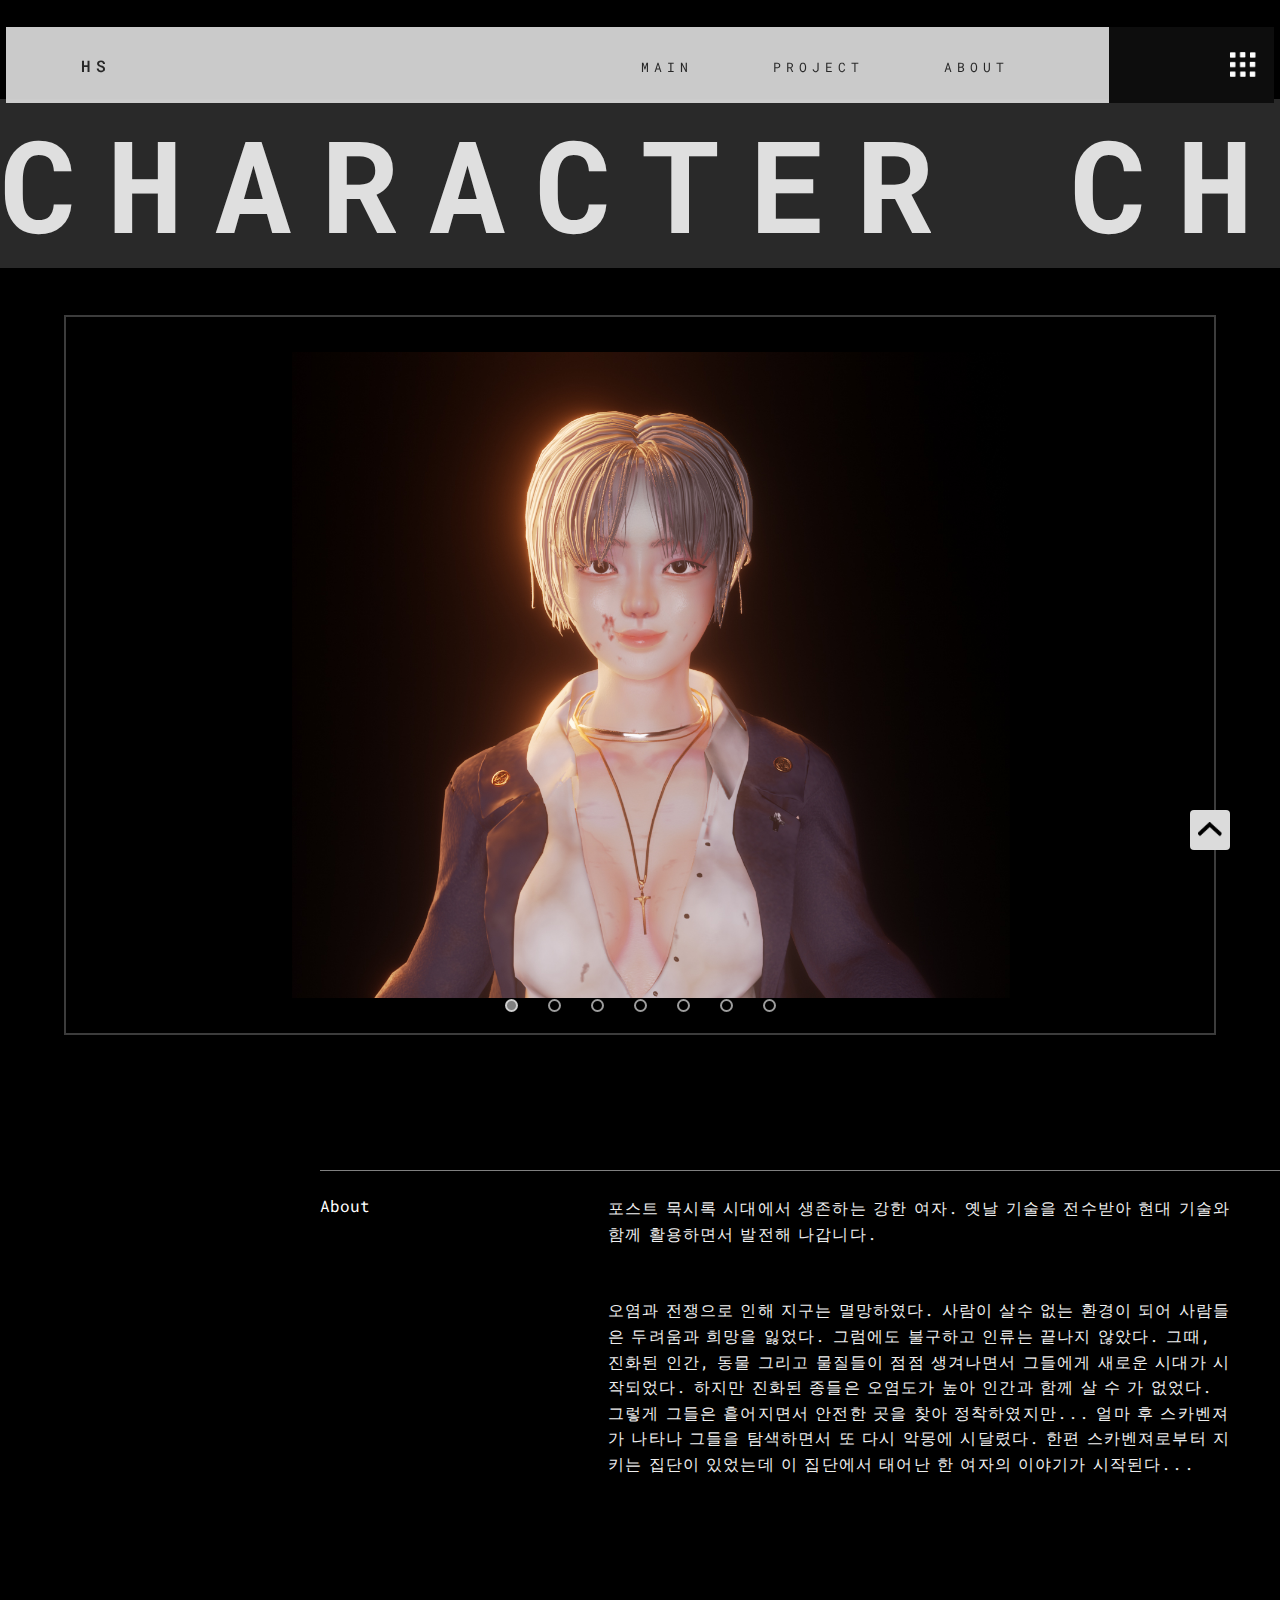
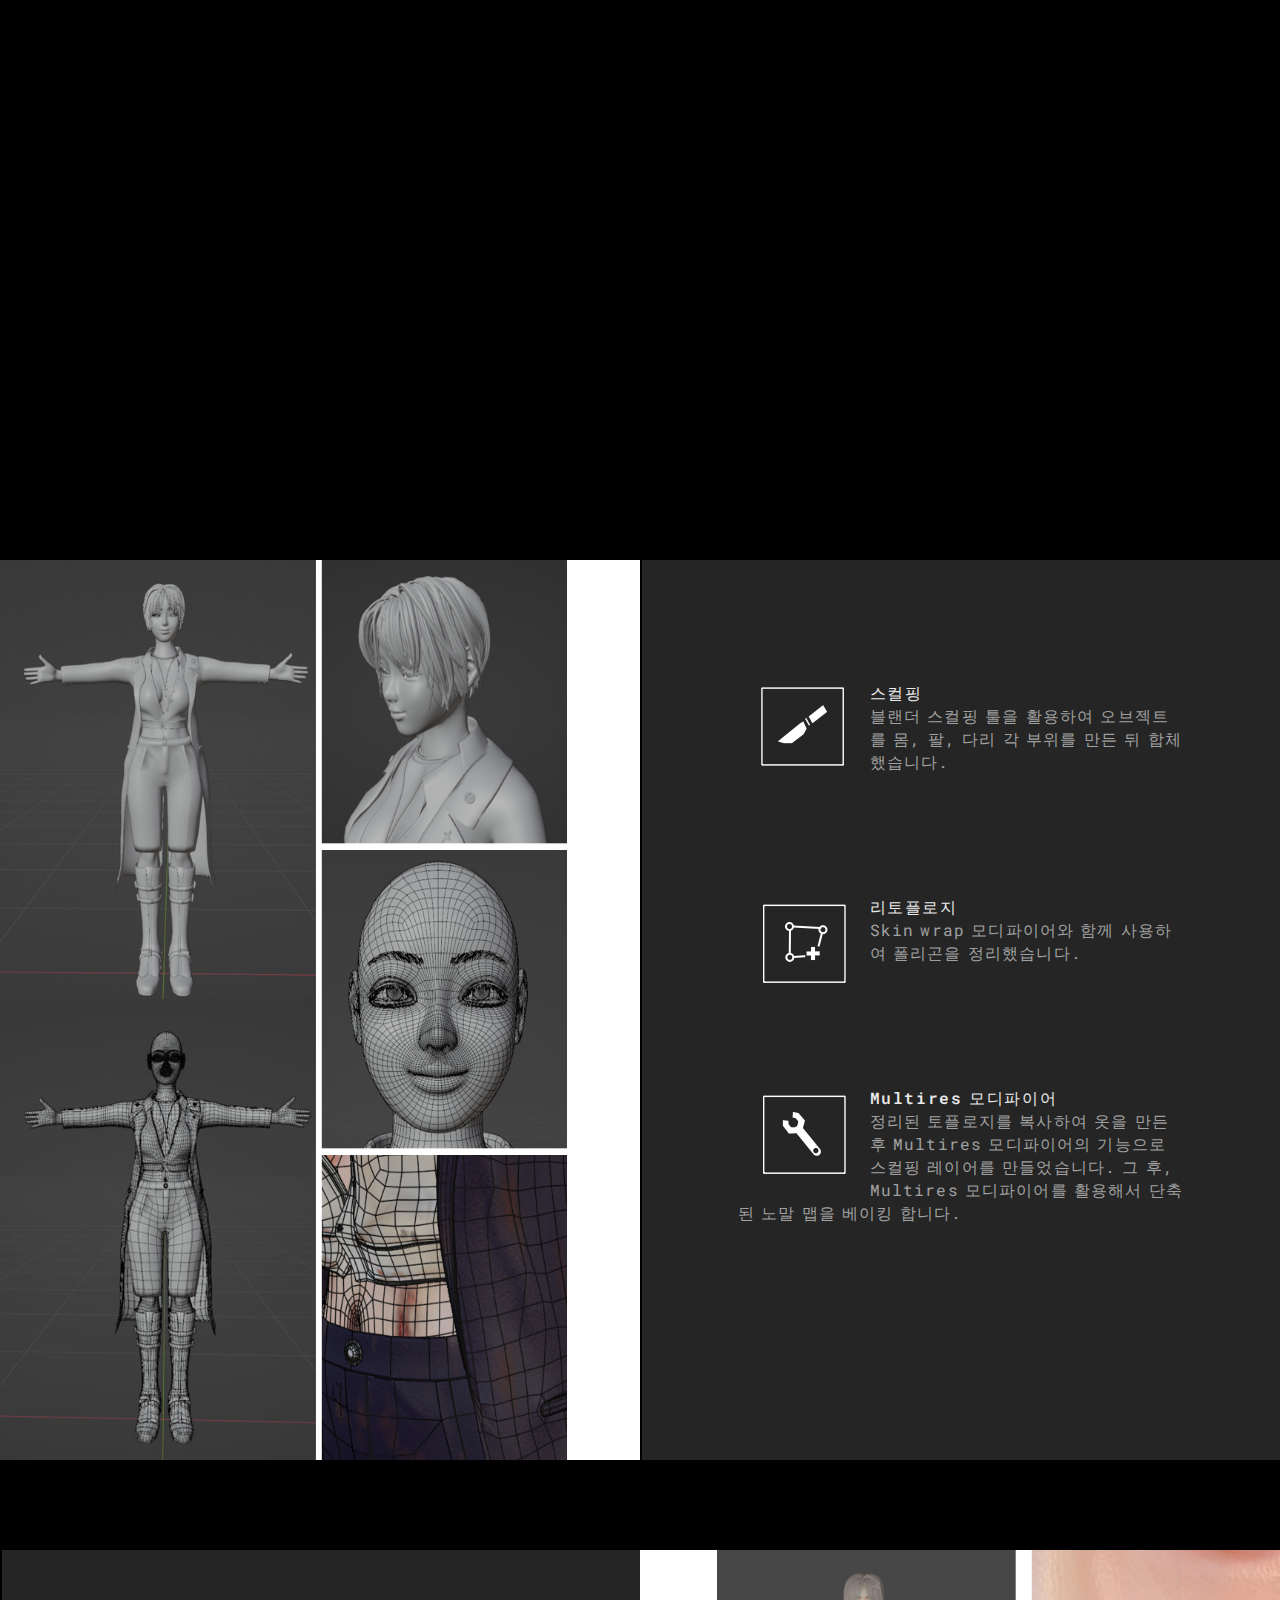
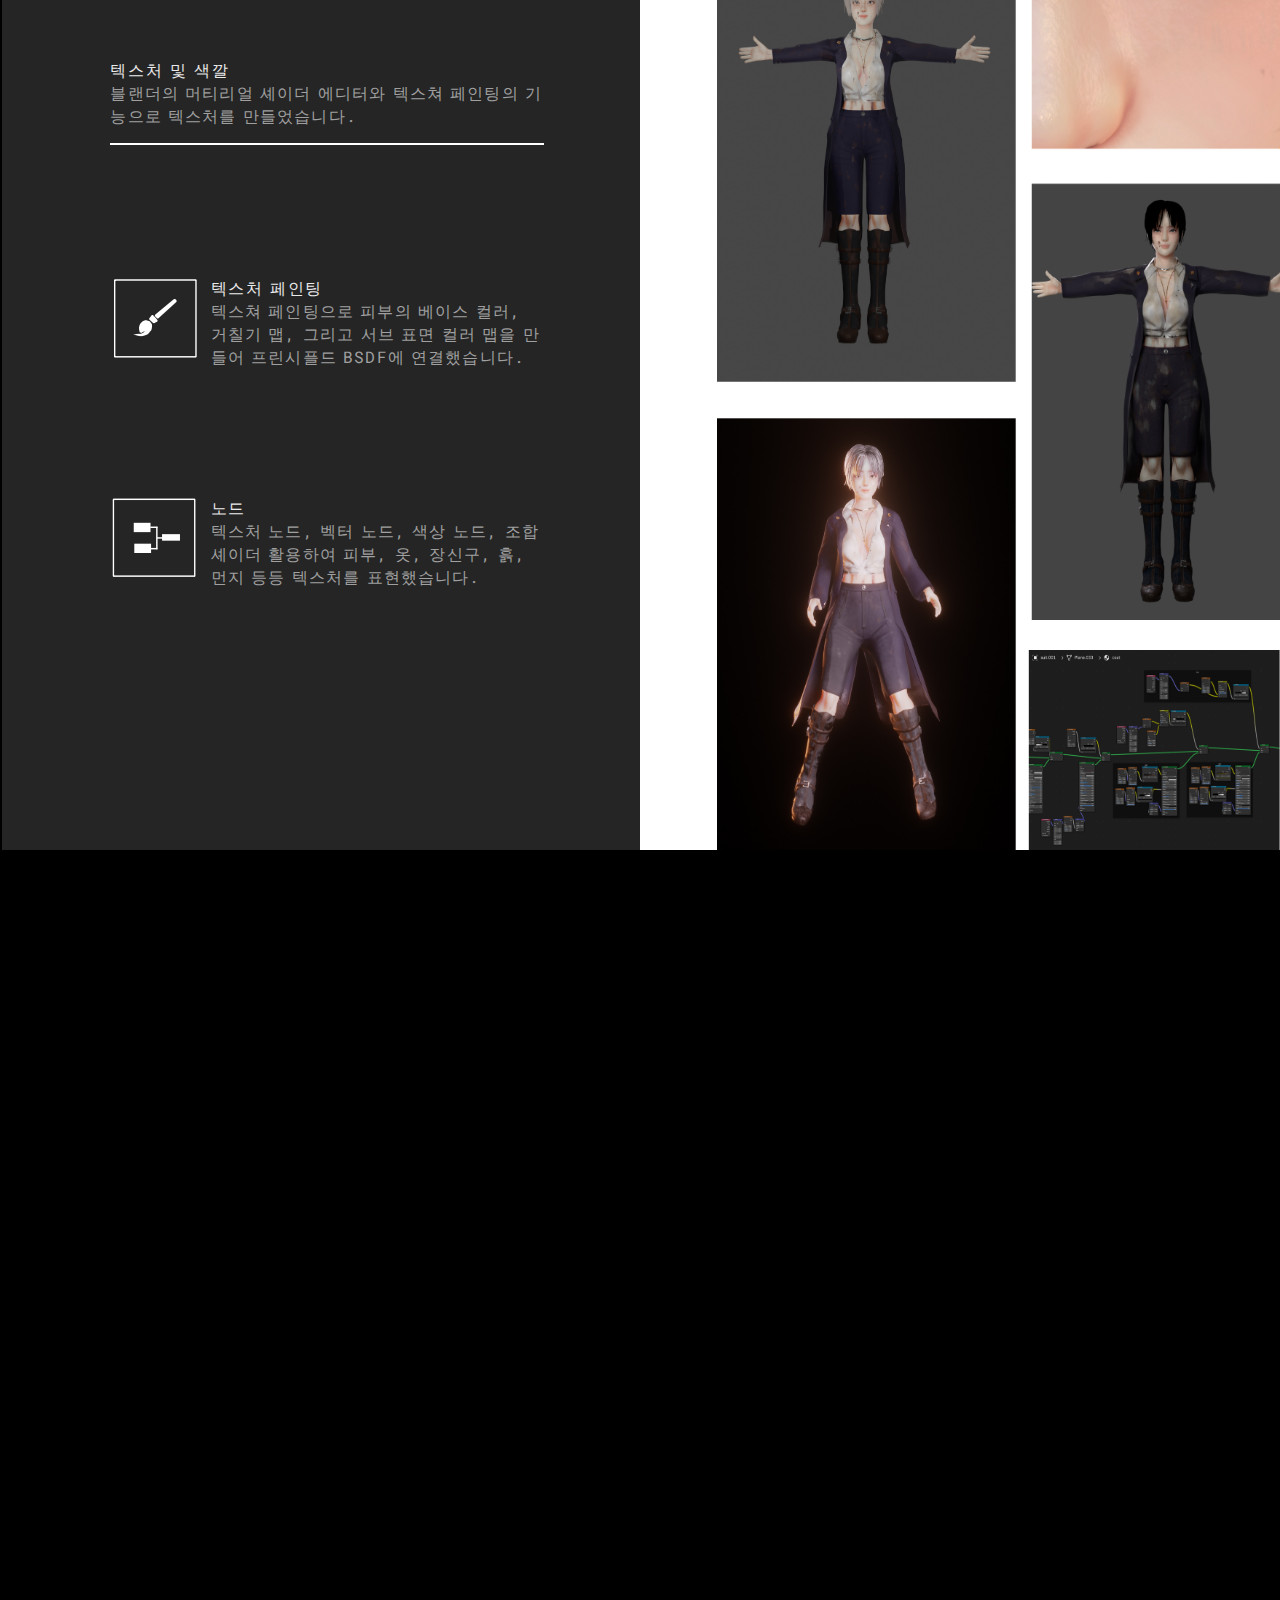
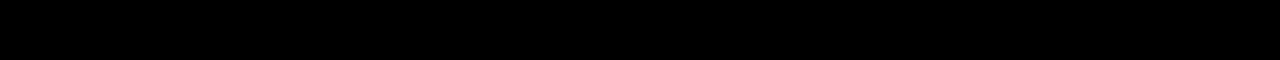
<file: Character.html>
<!DOCTYPE html>
<html lang="en">
<head>
    <meta charset="UTF-8">
    <meta name="viewport" content="width=device-width, initial-scale=1.0">
    <link rel="stylesheet" href="portfolio_style.css">
    <script defer src="runafterhtml.js"></script>
    <title>Document</title>
<style>
    @import url('https://fonts.googleapis.com/css2?family=Montserrat:wght@400;500&family=Poppins:wght@100;200;300;400;500;600;700&family=Roboto+Mono:wght@100;200;300;400;500&display=swap');
    body {
    height: 410vh;
    max-width: 1545px;
    background: #000000;
    display: flex;
    align-items: center; justify-content: center;
}
.navbar {
    background: rgba(216, 216, 216, 0.936);
    z-index: 101;
}
.navbar .logo{
    color: rgba(0, 0, 0, 0.808);
    z-index: 101;
}
.navbar ul li a{
    color: rgba(0, 0, 0, 0.808);
    z-index: 101;
}
.navbar ul li a:hover{
    background-color: rgb(44, 44, 44);
    color: rgb(255, 255, 255);
    z-index: 101;
}
.navbar span{
    background-color: rgba(0, 0, 0, 0.936);
    z-index: 101;
}
.navbar span img{
    z-index: 101;
    -webkit-filter: brightness(0) invert(1);
    filter: brightness(0) invert(1);
}

/* slide picture */
    .tab-in{
    border: solid 2px rgb(60, 60, 60);
    position: absolute;
    top: 30%;
    width: 90%;
    max-width: 1545px;
    height: 70vh;
    overflow: hidden;
    display: flex;
    justify-content: center;
    align-items: center;
    }
    input[name=radio-m]{
    display: none;
    }
    .tab-in .slide{
    left: 14%;
    box-sizing: border-box;
    position: absolute;
    max-width: 1545px; 
    height: 100%;
    width: 100%;
    /* border: solid 2px rgb(68, 68, 68); */
    display: flex;
    align-items: center;
    justify-self: center;
    }
    .tab-in .slide .slide-in{
    box-sizing: border-box;
    display: flex;
    max-width: 1545px;
    width: 100%;
    font-size: 0;
    position: absolute;
    align-items: center;
    transition: 0.6s;
    object-fit: contain;
    }
    .tab-in .slide .slide-in img{
        height: 100%; width: 100%;
        object-fit: contain;
    }
    .btn{
    position: absolute;
    bottom: 3%;
    text-align: center;
    display: flex;
    justify-content: center;
    width: 1545px;
    }
    .btn label{
    width: 13px; height: 13px;
    display: inline-block;
    border-radius: 50%;
    border: 2px solid rgba(255, 255, 255, 0.612);
    cursor: pointer;
    transition: 1s;
    z-index: 10000000;
    }
    .btn label:not(:last-child){
    margin-right: 30px;
    }
    .btn label:hover{
    background: rgba(255, 255, 255, 0.612);
    }
        
    input[id=radio1]:checked ~ .slide .slide-in {
    left: -13%;
    }
    input[id=radio2]:checked ~ .slide .slide-in {
    left: -113%;
    }
    input[id=radio3]:checked ~ .slide .slide-in {
    left: -213%;
    }
    input[id=radio4]:checked ~ .slide .slide-in {
    left: -313%;
    }
    input[id=radio5]:checked ~ .slide .slide-in {
    left: -410%;
    }
    input[id=radio6]:checked ~ .slide .slide-in {
    left: -513%;
    }
    input[id=radio7]:checked ~ .slide .slide-in {
            left: -613%;
        }
        input[id=radio1]:checked ~.btn label[for=radio1],
        input[id=radio2]:checked ~.btn label[for=radio2],
        input[id=radio3]:checked ~.btn label[for=radio3],
        input[id=radio4]:checked ~.btn label[for=radio4],
        input[id=radio5]:checked ~.btn label[for=radio5],
        input[id=radio6]:checked ~.btn label[for=radio6],
        input[id=radio7]:checked ~.btn label[for=radio7]{
            background-color:gray;
        }
        .navigation-auto{
            position: absolute;
            display: flex;
            width: 1545px;       
            justify-content: center;
            bottom: 3%;
            display: none;
        }
        .navigation-auto div{
            border: 2px solid rgba(255, 255, 255, 0.612);
            padding: 5px;
            border-radius: 10px;
            transition: 1s; 
        }
        .navigation-auto div:not(:last-child){
            margin-right: 30px;
        }
        #radio1:checked ~ .navigation-auto .auto-btn1{
            background-color:gray;
        }
        #radio2:checked ~ .navigation-auto .auto-btn2{
            background-color:gray;
        }
        #radio3:checked ~ .navigation-auto .auto-btn3{
            background-color:gray;
        }
        #radio4:checked ~ .navigation-auto .auto-btn4{
            background-color:gray;
        }
        #radio5:checked ~ .navigation-auto .auto-btn5{
            background-color:gray;
        }
        #radio6:checked ~ .navigation-auto .auto-btn6{
            background-color:gray;
        }
        #radio7:checked ~ .navigation-auto .auto-btn7{
            background-color:gray;
        }
/* end slide picture */
/* wrapper*/
    .wrapper2 {
    top: 10%;
    position: absolute;
    max-width: 1545px;
    width: 100%;
    height: 30%;
    overflow: hidden;
    }

    .marquee2 {
    background-color: rgb(41, 41, 41);
    white-space: nowrap;
    overflow: hidden;
    display: inline-block;
    animation: marquee 200s linear infinite;
    }

    .marquee2 h1 {
    font-size: 8em;
    color: rgba(255, 255, 255, 0.851);
    display: inline-block;
    letter-spacing: 30px;
    }

    @keyframes marquee2 {
    0% {
    transform: translate3d(0, 0, 0);
    }
    100% {
    transform: translate3d(-50%, 0, 0);
    }
    }

    .wrapper {
        top: 380vh;
    }
    .marquee h1{
        color: rgb(173, 173, 173);
    }
/* endwrapper*/
/* about concept character section*/
    .AAbout-section1{
        width: 100%; max-width: 1545px;
        position: absolute;
        display: flex;
        align-items: center;
        z-index: 100;
        top: 0;
        margin-top: 110vh;
    }
    .Aboutch-section{
    border-top: solid 1px gray;
    box-sizing: border-box;
    margin-left: 25%; 
    width: 75%;
    padding-top: 1.5em;
    }
    .Aboutch-section div{
    color: red;
    display: flex;
    justify-content: space-between;
    align-items: center;
    }
    .aboutch{
        color: white; 
        float: left;
    }
    .contextch{
        color:rgb(239, 239, 239);
        padding-left: 30%; padding-right: 5%;
        word-spacing: -0.3em;
        letter-spacing: 0.07em;
        line-height: 1.6em;
    }
/* end concept character section*/
/* about mesh & topology section */
    .about-ch-section{
    position: absolute;
    height: 80vh; width: 100%; 
    background-color: #252525;
    box-sizing: border-box;
    display: flex;
    top: 190vh;
    max-width:1545px;

    }
    .meshtopology-img{
        border-right: solid 3px rgb(255, 255, 255);
        background-color: white;
        height: 100%; width: 50%; 
        object-fit: contain;
    }
    .meshtopology-img img{
        height: 100%; width: 90%;
    }
    .container-ch{
        height: 100%; width: 50%;
        display: flex;
    }
    .meshtopology-items{
        border-left: solid 2px rgb(0, 0, 0);
    }
    .mesh{
        margin-top: 7%;
        padding: 10% 15% 0% 15%;
        color: rgb(160, 160, 160);
        word-spacing: -0.3em;
        letter-spacing: 0.07em;
    }
    .mesh img{
        float: left;
    }
    .title{
        padding-top: 3%;
        font-weight: 550;
        color: rgb(235, 234, 234);
        letter-spacing: 0.1em;
    }
    .about-ch-section2{
        background-color:#252525;
        position: absolute;
        top: 270vh;
        height: 80vh; width: 100%; max-width: 1545px;
        box-sizing: border-box;
        display: flex;
    }
    .meshtopology-img2{
        background-color: #ffffff;
        border-left: solid 5px rgb(255, 255, 255);
        height: 100%; width: 50%;
        object-fit: contain;
        
    }
    .meshtopology-img2 img{
        height: 100%; width: 90%;
        float: right;
        border-left: solid 8px rgb(255, 255, 255);
        
        
    }
    .mesh2{
        padding: 18% 15% 0% 15%;
        color: rgb(160, 160, 160); 
        word-spacing: -0.3em;
        letter-spacing: 0.07em;
    }
    .mesh2 img{
        float: left;
    }
    .iconz{
        padding: 15% 15% 0% 17%;
        
    }
    #boxm{
        border-bottom: solid 2px rgb(255, 255, 255);
        width: 100%;height: 100%;
        display: inline-block;
        top: 0; left: 0;
    }
    .container-ch2{
        height: 100%; width: 50%;
        display: flex;
    }
    .section2bg{
        background-image:linear-gradient(180deg, rgb(231, 231, 231),rgb(228, 228, 228));
        top: 160vh;
        height: 240vh; width: 100%; max-width: 1545px;
        position: absolute;
    }
    .mesh img, .mesh2 img{
        -webkit-filter: brightness(0) invert(1);
    filter: brightness(0) invert(1);
    }
    .section2bg div{
        margin: 8% 5% 0%;
        font-size: 3em;
        font-weight: 900;
        color: #292929;
        word-spacing: -0.35em;
        letter-spacing: 0.12em;
    }
    .section2bg p{
        color: #383838;
        
        font-size: 1em;
        margin-left: 5%;
    }
    .marquee span{
        color: rgb(0, 0, 0);
    }
    .goback-box{
        position: absolute;
         width: 100%; 
         max-width: 1545px;
         top: 355vh; 
        }
    .goback a{
        color: rgb(0, 0, 0);   
        text-decoration: none;
        padding-left: 90%;
        font-weight: 600;
        font-size: 1.1em;
        transition: 0.3s;
        display: inline-block;
    }
    .goback a:hover{
        color:gray;
        transform: translateY(1px);
    }
    p {
        font-size: 0.9em;
    }
    @media screen and (max-width:1920px) {
    
    body {
        min-height: 540vh;
        max-width: 1545px;
    }
    .tab-in{
    top: 35%; height: 80vh;
    }
    .wrapper2 {
    top: 11%;
    }
    .wrapper {
    top: 500vh;
    }
    .AAbout-section1{
    z-index: 1;
    top: 0;
    margin-top: 130vh;
    }
    .contextch{
    padding-right: 5%;
    }
    .about-ch-section{
    position: relative;
    top: 20vh;
    height: 100vh;
    display: flex;
    }
    .about-ch-section2{
    top: 350vh;
    height: 100vh;
    }
    .section2bg{
    top: 200vh;
    height: 330vh;
    }
    .section2bg div{
        margin: 13% 5% 0%;
    }
    .goback-box{
    top: 460vh;
    }
    p{
        font-size: 1em;
    }
    }
    </style>
</head>
<body>
    <div class= "navbar">
        <p class="logo">HS</p>
        <ul>
            <li id="Home"><a href="index.html">MAIN</a></li>
            <li id="Contact"><a href="index.html#project1">PROJECT</a></li>
            <li id="About"><a href="index.html#aabout">ABOUT</a></li>
        </ul>
        <span><img src="img/menu-icon4.png" height="40px" ></span>
    </div>
    <div class="wrapper2">
        <div class="marquee2">
        <h1>
            CHARACTER CHARACTER CHARACTER CHARACTER CHARACTER
        </h1>
        </div>
    </div>
    <a href="#"><div class="go_up"></div></a>
    <div id="box"></div>
    <div class="tab-in">
        <input type="radio" name="radio-m" id="radio1" checked>
        <input type="radio" name="radio-m" id="radio2">
        <input type="radio" name="radio-m" id="radio3">
        <input type="radio" name="radio-m" id="radio4">
        <input type="radio" name="radio-m" id="radio5">
        <input type="radio" name="radio-m" id="radio6">
        <input type="radio" name="radio-m" id="radio7">
        <div class="slide">
            <div class="slide-in">
                <img id="s1"src="img/character_take01_1.jpg">
                <img src="img/character_take02.jpg">
                <img src="img/character_take03.jpg">
                <img src="img/character_take04.jpg">
                <img src="img/character_take05.jpg">
                <img src="img/character_take06.jpg">
                <img src="img/character_take07.jpg">
            </div>
        </div>
        <div class="navigation-auto">
            <div class="auto-btn1"></div>
            <div class="auto-btn2"></div>
            <div class="auto-btn3"></div>
            <div class="auto-btn4"></div>
            <div class="auto-btn5"></div>
            <div class="auto-btn6"></div>
            <div class="auto-btn7"></div>
        </div>
        <div class="btn">
            <label for="radio1"></label>
            <label for="radio2"></label>
            <label for="radio3"></label>
            <label for="radio4"></label>
            <label for="radio5"></label>
            <label for="radio6"></label>
            <label for="radio7"></label>
        </div>
    </div>
    <script type="text/javascript">
        var counter = 2;
        setInterval(function(){
            document.getElementById('radio' + counter).checked = true;
            counter++;
            if(counter > 7){
                counter = 1;
            }
        }, 5000);
    </script>
        <div class="AAbout-section1">
        <div class="Aboutch-section">
        <p class="aboutch">About</p>
        <p class="contextch">포스트 묵시록 시대에서 생존하는 강한 여자. 옛날 기술을 전수받아 현대 기술와 함께 활용하면서 발전해 나갑니다.<br><br><br>
            오염과 전쟁으로 인해 지구는 멸망하였다. 사람이 살수 없는 환경이 되어 사람들은 두려움과 희망을 잃었다. 그럼에도 불구하고 인류는 끝나지 않았다. 그때, 
            진화된 인간, 동물 그리고 물질들이 점점 생겨나면서 그들에게 새로운 시대가 시작되었다. 하지만 진화된 종들은 오염도가 높아 인간과 함께 살 수 가 없었다.
             그렇게 그들은 흩어지면서 안전한 곳을 찾아 정착하였지만... 얼마 후 스카벤져가 나타나 그들을 탐색하면서 또 다시 악몽에 시달렸다. 한편 스카벤져로부터 
             지키는 집단이 있었는데 이 집단에서 태어난 한 여자의 이야기가 시작된다...</p>
        </div>
        </div>
    <div class="hidden section2bg">
        <div>캐릭터 만드는 과정 요약</div>
            <p>&nbsp;The process of making character</p>
        
    </div>
    <div class="about-ch-section">
        <div class="meshtopology-img">
            <img src="img/character_mesh&wire2.png" alt="">
        </div>
        <div class="container-ch">
            <div class="meshtopology-items">
                <div class="mesh icon1">
                    <img src="img/sculpt-icon.png" alt="">
                    <p class="title">스컬핑</p>
                    <p class="inside">블랜더 스컬핑 툴을 활용하여 오브젝트를 몸, 팔, 다리 각 부위를 만든 뒤 합체했습니다.</p>
                </div>
                <div class="mesh icon2">
                    <img src="img/retopology-icon.png" alt="">
                    <p class="title">리토플로지</p>
                    <p class="inside">Skin wrap 모디파이어와 함께 사용하여 폴리곤을 정리했습니다.</p>
                </div>
                <div class="mesh icon3">
                    <img src="img/modification-icon.png" alt="">
                    <p class="title">Multires 모디파이어</p>
                    <p class="inside">정리된 토플로지를 복사하여 옷을 만든 후 Multires 모디파이어의 기능으로 스컬핑 레이어를 만들었습니다. 그 후, Multires 모디파이어를 활용해서 단축된 노말 맵을 베이킹 합니다.</p>
                </div>
            </div>
        </div>
    </div>
    <div class="about-ch-section2">
        <div class="container-ch2">
            
            <div class="meshtopology-items">
                <div class="mesh2 iconz">
               
                    <p class="title">텍스처 및 색깔</p>
                    <p class="inside">블랜더의 머티리얼 셰이더 에디터와 텍스쳐 페인팅의 기능으로 텍스처를 만들었습니다.</p>
                    <div id="boxm"></div>
                </div>
                <div class="mesh2 icon2">
                    <img src="img/paint-icon.png" alt="">
                    <p class="title">텍스처 페인팅</p>
                    <p class="inside">텍스쳐 페인팅으로 피부의 베이스 컬러, 거칠기 맵, 그리고 서브 표면 컬러 맵을 만들어 프린시플드 BSDF에 연결했습니다.</p>
                </div>
                <div class="mesh2 icon3">
                    <img src="img/node-icon.png" alt="">
                    <p class="title">노드</p>
                    <p class="inside">텍스처 노드, 벡터 노드, 색상 노드, 조합 셰이더 활용하여 피부, 옷, 장신구, 흙, 먼지 등등 텍스처를 표현했습니다.</p>
                </div>
            </div>
        </div>
        <div class="meshtopology-img2">
            <img src="img/about-texture.png" alt="">
        </div>
    </div>
    <div class="goback-box">
        <p class="goback"><a href="index.html#project1">Go back >></a></p>
    </div>
    <div class="wrapper">
        <div class="marquee">
        <h1>
            <span>PROJECT PROJECT PROJECT PROJECT PROJECT PROJECT PROJECT PROJECT</span>
        </h1>
        </div>
    </div>
</body>
</html>
</file>
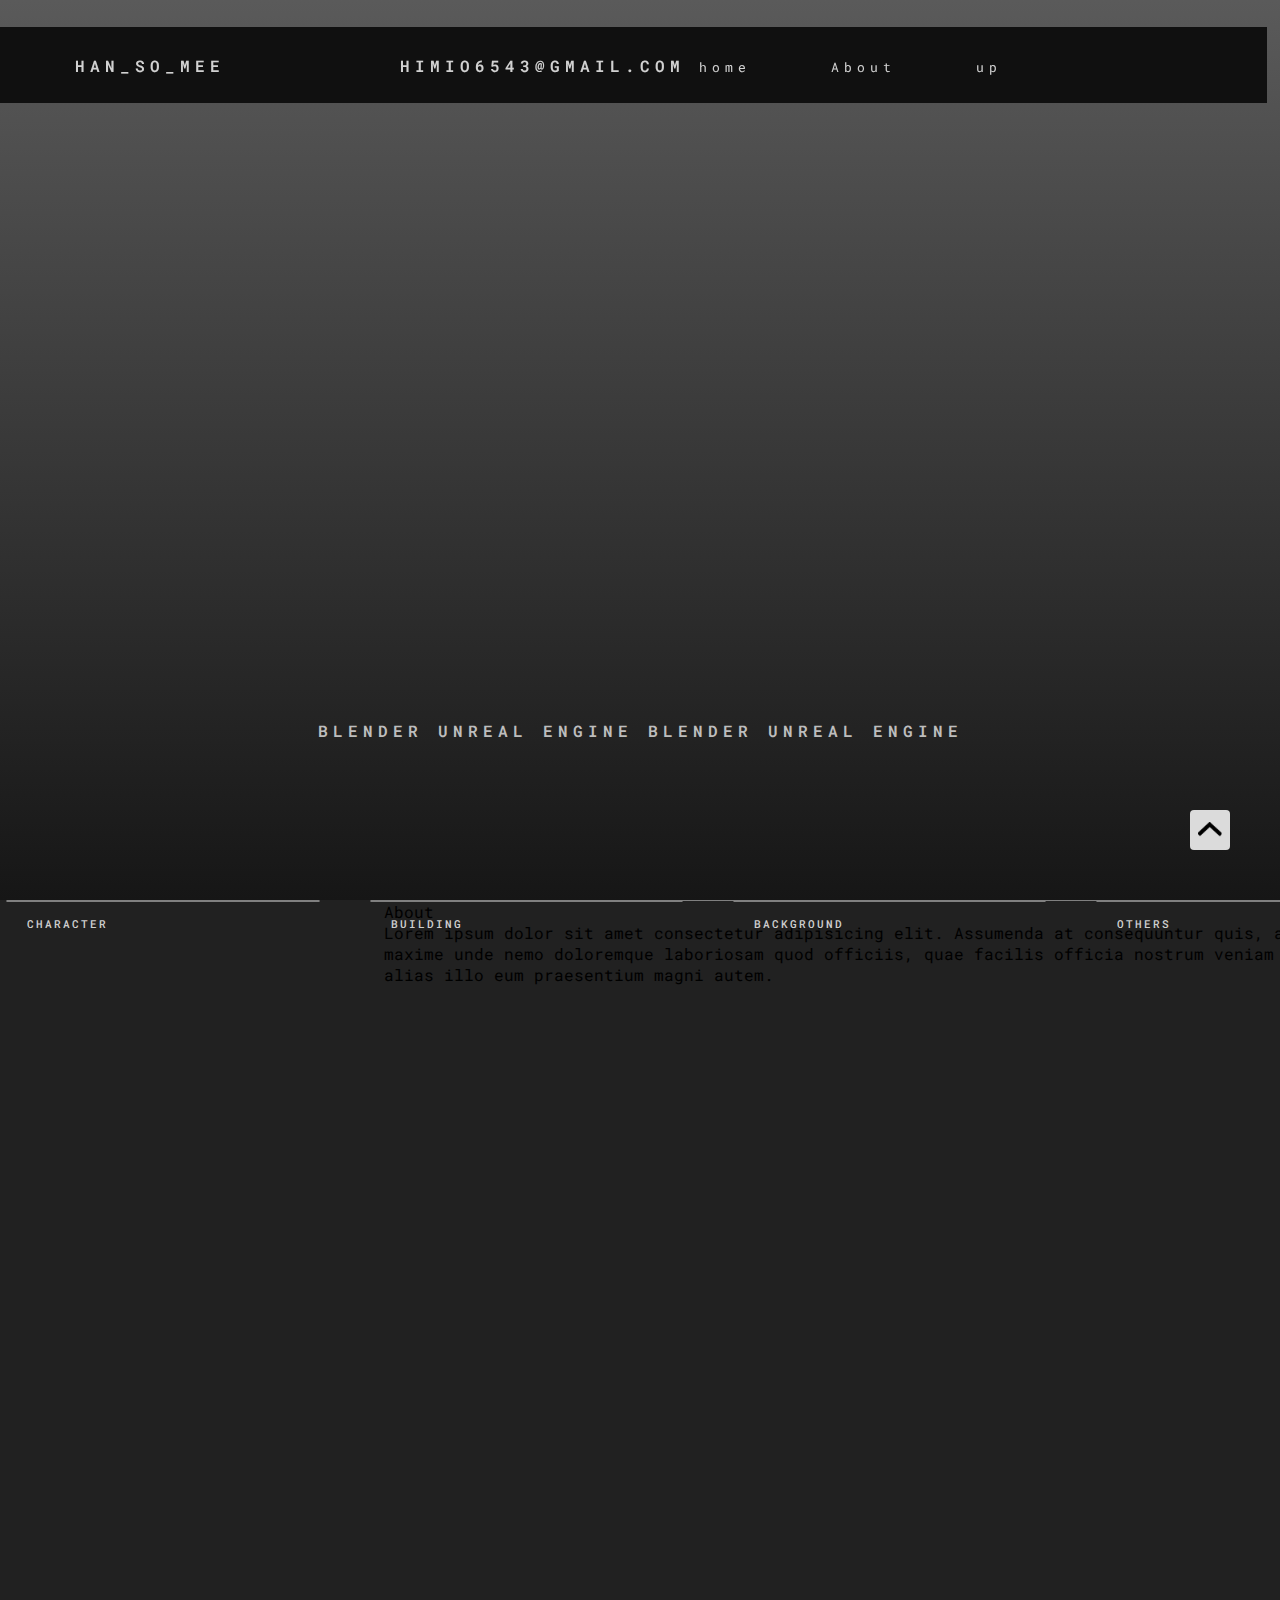
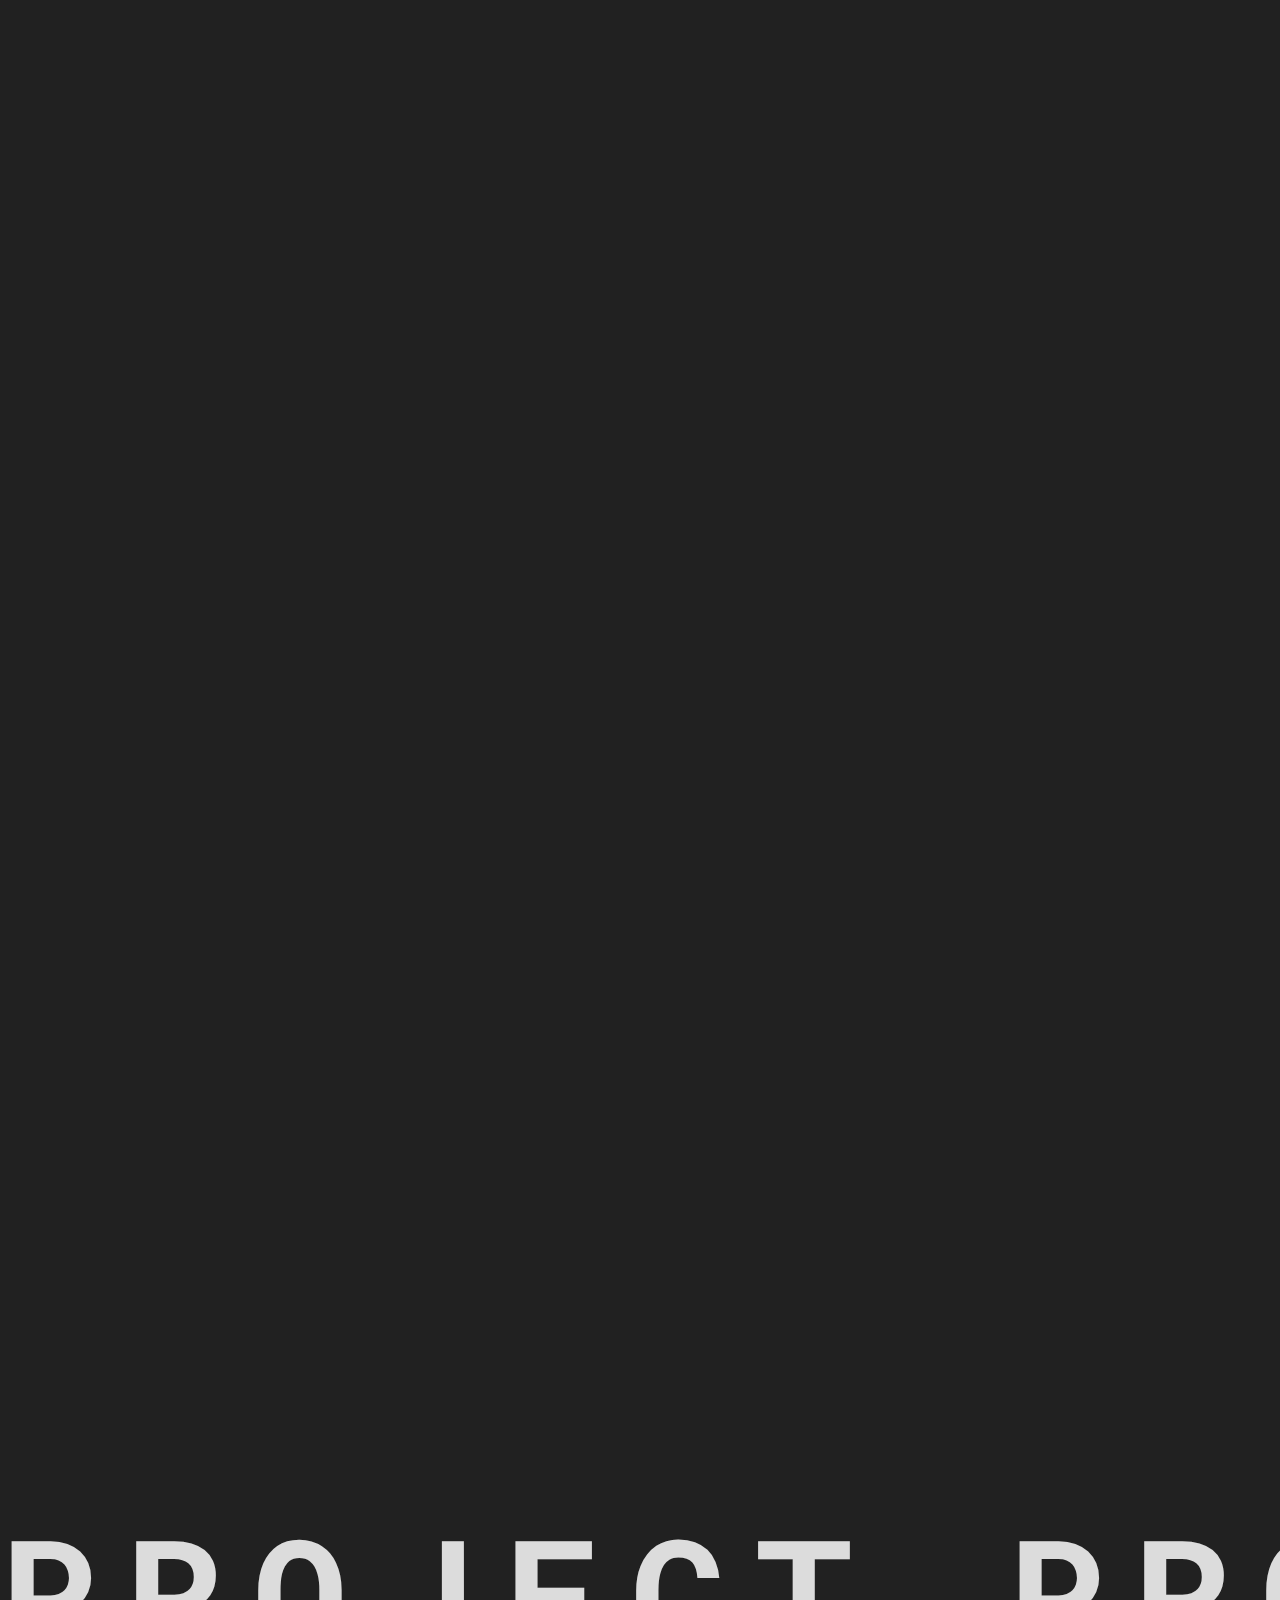
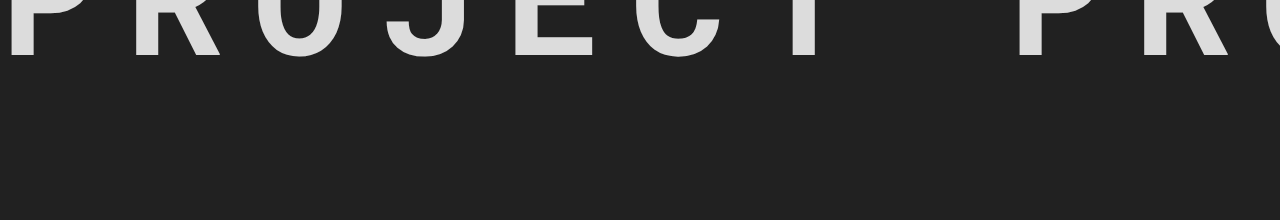
<file: portfolio.html>
<!DOCTYPE html>
<html lang="en">
<head>
    <meta name="viewport" content="width=device-width, initial-scale=1.0">
    <link rel="stylesheet" href="portfolio_style.css">
    <title>Portfoio_Han_So_Mee</title>
</head>
<body>
    <div class= "navbar">
    <p class="logo">Han_So_Mee</p>
    <p class="logo">himio6543@gmail.com</p>
    <ul>
        <li><a href="#">home</a></li>
        <li><a href="#aabout">About</a></li>
        <li><a href="#">up</a></li>
    </ul>
    </div>
    <a href="#"><div class="go_up"></div></a>
    <section class="bg_01">
        <div class="scene_01">
            <p id="main"><a href="#" data-value="BLENDER UNREAL ENGINE BLENDER UNREAL ENGINE">BLENDER UNREAL ENGINE BLENDER UNREAL ENGINE</a></p>
            <P id="one"></P>
            <p id="two"></p>
        </div>
        <hr/>
    </section>
            <script src="portfolio_js.js"></script>
    <div class="container">
        <div class="card_items">
            <a href="Character.html">
            <div class="card card1">
                <p class="icon-title">Character</p>
                <p></p>
            </div>
            </a>
            <a href="Building.html">
            <div class="card card2">
                <p class="icon-title">Building</p>
                <p></p>
            </div>
            </a>
            <a href="Background.html">
            <div class="card card3">
                <p class="icon-title">Background</p>
                <p></p>
            </div>
            </a>
            <a href="Others.html">
            <div class="card card4">
                <p class="icon-title">Others</p>
                <p></p>
            </div>
            </a>
        </div>
    </div>
    <div id="aabout"></div>
    <div id="About-section">
        <p id="about">About</p>
        <p id="context">Lorem ipsum dolor sit amet consectetur adipisicing elit. Assumenda at consequuntur quis, a tenetur minus animi saepe alias maxime unde nemo doloremque laboriosam quod officiis, quae facilis officia nostrum veniam praesentium excepturi? Ab recusandae alias illo eum praesentium magni autem.</p>
    </div>
    <div class="wrapper">
        <div class="marquee">
        <h1>
            PROJECT PROJECT PROJECT PROJECT PROJECT PROJECT PROJECT PROJECT
        </h1>
        </div>
    </div>
</body>
</html>
</file>
<file: portfolio_style.css>
@import url('https://fonts.googleapis.com/css2?family=Montserrat:wght@400;500&family=Poppins:wght@100;200;300;400;500;600;700&family=Roboto+Mono:wght@100;200;300;400;500&display=swap');
::-webkit-scrollbar {
    display: none;
}
*{
    padding: 0;
    margin: 0;
    box-sizing: border-box;
    font-family: 'Roboto Mono', monospace;
    border: 0;
    outline: 0;
    font-size: 100%;
    vertical-align: baseline;
    background: transparent;
}
*, *::after, *::before {
	-webkit-user-select: none;
    -ms-user-select: none;
     user-select: none;
     -moz-user-select: none;
	-webkit-user-drag: none;
	-webkit-app-region: no-drag;
}
body {
    margin: 0px auto;
    background: #212121;
    min-height: 310vh;
    max-width: 1545px;
    
}
body:after{
    position: absolute;
    width: 0; height: 0;
    overflow: hidden; 
    z-index: -1;
    content: url(img/character_take01.jpg)
    url(img/house1_photo.jpg) url(img/modern_02.jpg) url(img/gameboy_photo1.jpg);
}
.hidden{
    opacity: 0;
    transition: all 1s;
}
.show{
    opacity: 1;
}
.navbar {
    background: rgba(12, 12, 12, 0.936);
    position: fixed;
    max-width: 1545px;
    width: 99%; padding: 0% 1%; height: 72px;
    display: flex;
    justify-content: space-between;
    align-items: center;
    transition: 0.6s;
    top: 3%;
    padding: 30px 50px;
    z-index: 100;
}
.navbar .logo {
    position: relative;
    color: rgba(255, 255, 255, 0.808);
    font-size: 1em;
    text-transform: uppercase;
    letter-spacing: 5px;
    transition: 0.6s;
    font-weight: 600;
    padding-left: 25px;
}
.emailtext{
    position:absolute;
    -webkit-user-select: text;
    -ms-user-select: text;
     user-select: text;
     -moz-user-select: text;
	-webkit-user-drag: text;
    font-size: 0.6em;
    writing-mode: vertical-lr;
    letter-spacing: 7px;
    top: 30%; left: 98%;
    
}
.navbar ul{
    position: relative;
    display: flex;
    justify-content: center;
    align-items: center;
    right: 15%;
}
.navbar ul li {
    position: relative;
    list-style-type: none;
    transition: 0.6s;
    
}
.navbar ul li a {
    position: relative;
    text-decoration: none;
    margin: 0 40px;
    color: rgba(255, 255, 255, 0.808);
    font-size: 0.8em;
    letter-spacing: 5px;
    transition: 0.6s;
    font-weight: 400;

}
.navbar ul li a:hover{
    border-radius: 5px;
    padding: 20px;
    background-color: white;
    color: black;
}
.navbar span{
    background-color: rgba(216, 216, 216, 0.936);
    position: absolute;
    right: 0; top: 0;
    height:100%; width: 13%;
    display: flex;
    align-items: center;
}
.navbar span img{
    position: absolute;
    right: 7%;
}
.go_up{
    top: 90%;
    left: 93%;
    position: absolute;
    height: 40px; width: 40px;
    background: url(img/icon.png) no-repeat center center / contain;
    position: fixed;
    border-radius: 4px;
    z-index: 100;
    transition: 0.3s;
}
.go_up:hover{
    transform: translateY(-3px);
}
.bg_01 {
    position: relative;
    box-sizing: border-box;
    top: 0; left: 0;
    display: flex;
    justify-content: center; align-items: center;
    width: 100%;
    max-width: 1545px;
    height: 80vh;
    max-height: 1080px;
    background-size: 100%;
    perspective: 950px;
    background:linear-gradient(rgba(108, 108, 108, 0.759),rgb(22, 22, 22)), no-repeat center center / cover;
}
.cube-container{
    height: 300px; width: 300px;
    display: flex;
    flex-wrap: wrap;
    flex-direction: row;
}
.cube-items{
    display: flex;
    flex-wrap: wrap;
    justify-content: center;
    flex-direction: row;
    column-gap: 2em;
}
.cube{
    zoom: 0.18;
    width: 310px; height: 310px;
    transform-origin: 50% 50% 155px;
    transform-style: preserve-3d;
    transition: all 0.6s ease-out;
    box-shadow: inset 0 0 25px rgba(255,255,255,0.5);
}
.cube:nth-child(2){
    zoom: 0.18;
    
}
.cube:nth-child(3){
    zoom: 0.18;
    
}
.cube:nth-child(4){
    zoom: 0.18;
    
}
.cube:nth-child(5){
    zoom: 0.18;
    
}
.cube:nth-child(6){
    zoom: 0.18;
    
}
.cube .face{
    position: absolute;
    top: 0; left: 0;
    height: 100%; width: 100%;
    display: flex; justify-content: center; align-items: center;
}
.cube .face2{
    position: absolute;
    top: 5%; left: 5%; 
    height: 90%; width: 90%;
    display: flex; justify-content: center; align-items:center;
    font-size: 98px; font-weight: 500; color: rgb(95, 95, 95);
    white-space: pre-line;
   
}
.cube .face:nth-child(1){
    transform: translateZ(310px);
    box-shadow: inset 0 0 25px rgba(255, 255, 255, 0.5);
    
}
.cube .face:nth-child(2){
    transform-origin: center right;
    transform: rotateY(90deg);
    box-shadow: inset 0 0 25px rgba(255,255,255,0.5);
}
.cube .face:nth-child(3){
    transform-origin: center center;
    transform: rotateY(180deg);
    box-shadow: inset 0 0 25px rgba(255,255,255,0.5);
}
.cube .face:nth-child(4){
    transform-origin: center left;
    transform: rotateY(-90deg);
    box-shadow: inset 0 0 25px rgba(255,255,255,0.5);
}
.cube .face:nth-child(5){
    transform-origin: top center;
    transform: rotateX(90deg);
    box-shadow: inset 0 0 25px rgba(255,255,255,0.5);
}
.cube .face:nth-child(6){
    transform-origin: bottom center;
    transform: rotateX(-90deg);
    box-shadow: inset 0 0 25px rgba(255,255,255,0.5);
}
.cube .face2:nth-child(7){
    transform: translateZ(279px);
    background:linear-gradient(rgb(115, 115, 115), rgb(165, 165, 165));
    
}
.cube .face2:nth-child(8){
    transform-origin: center right;
    transform: rotateY(90deg);
    background:linear-gradient(rgb(194, 194, 194), rgb(244, 244, 244));
}
.cube .face2:nth-child(9){
    transform-origin: center center;
transform: rotateY(180deg);
background:linear-gradient(rgb(133, 133, 133), rgb(183, 183, 183));
}
.cube .face2:nth-child(10){
transform-origin: center left;
transform: rotateY(-90deg);
background:linear-gradient(rgb(50, 50, 50), rgb(111, 111, 111));
}
.cube .face2:nth-child(11){
transform-origin: top center;
transform: rotateX(90deg);
background:linear-gradient(to right, rgb(228, 228, 228), rgb(159, 159, 159));
}
.cube .face2:nth-child(12){
transform-origin: bottom center;
transform: rotateX(-90deg);
background:linear-gradient(rgb(57, 57, 57),rgb(30, 30, 30));
}

.scene_01 {
    width: 100%; height: 100%;
    position: absolute;
    color: rgba(255, 255, 255, 0.938);
}
.scene_01 #main {
    color: white;
    font-size: 2em;
    display: flex;
    justify-content: center;
    
}
.scene_01 #main a{
    position: absolute;
    text-decoration: none;
    color: rgb(189, 189, 189);
    font-size: 0.5em;
    text-transform: uppercase;
    font-weight: 600;
    letter-spacing: 5px;
    margin-left: 0 auto; margin-right: 0 auto;
    top: 80%; 
    
}
.bg2{
    position: absolute;
    background:linear-gradient(rgb(32, 32, 32), rgb(0, 0, 0));
    margin-top: 16%;
    height: 90vh; width: 100%; max-width: 1545px;
    display: flex;
    align-items: center; 
}
#project1{
    position: absolute;
    bottom: 110vh;
    
}
.project-content{
    color: rgb(224, 224, 224);
    height: 20%; width: 100%;
    top: 2%;
    position: absolute;
}
.project-content .project-title h1{
    font-size: 4em;
    letter-spacing: 11px;
    padding-left: 6%;
    text-transform: uppercase;
}
.project-content .project-title p{
    padding-left: 6.3%;
    bottom: 95%;
    position: absolute;
    color: rgb(163, 163, 163);
}
.project-content .project-title span{
    
    height: 1%; width: 3%; left: 5%; top: 80%;
    position: absolute;
}
.container{
    padding-top: 3%;
    display:flex;
    align-items: center;
    position: relative;
    width: 100%; height: 55%; max-width: 1545px;
}
.container .card_items{
    position: absolute;
    height: 100%; width: 100%;
    display: flex;
    flex-direction: row;
    align-items: flex-start;
    flex-wrap: wrap; column-gap: 24em;
    padding-left: 0.5%; padding-right: 0.5%;
}
.container .card_items .card {
    position: absolute;
    border: solid 1.5px gray;
    border-radius: 3px;
    display: inline-block;
    -webkit-transition: 0.8s ease;
    -moz-transition: 0.8s ease;
    -o-transition: 0.8s ease;
    transition: 0.8s ease;
    cursor: pointer;
    z-index: 2;
    width: 24.5%; height: 100%; 
}

.card p:nth-child(2) {
    color: rgba(255, 255, 255, 0.68);
    margin: 0px;
    text-decoration: none;
    font-size: 12px;
    padding-left:  20px;
    position: relative;
    bottom: 13px;
}

.card1{
    background: url(img/house1_photo_B&W2.jpg) no-repeat center center / cover;
}
.card2{
    background: url(img/character_take01_B&W.png) no-repeat center center / cover;
}
.card3{
    background: url(img/modern_011.jpg) no-repeat 0% center / cover;
}
.card4{
    background: url(img/gameboy_photo_de.jpg) no-repeat center center / cover;
}
.card1:hover{
    background: url(img/house1_photo.jpg) no-repeat center center / cover;
}
.card2:hover{
    background: url(img/character_take01.jpg) no-repeat center center / cover; 
}
.card3:hover{
    background: url(img/modern_02.jpg) no-repeat 0% top / cover;
}
.card4:hover{
    background: url(img/gameboy_photo1.jpg) no-repeat center center / cover;
}

.icon-title {
    color: rgba(255, 255, 255, 0.803);
    padding: 15px 20px;
    text-transform: uppercase;
    letter-spacing: 2px;
    font-size: 0.7em;
    font-weight: 500;
}
.About-container{
    position: absolute;
    top: 192vh;
    width: 100%; max-width: 1545px;
    height: 500px;
    display: flex;
    align-items: center;
}
#About-section{
    border-top: solid 1px gray;
    margin-left: 30%;
    width: 100%;
}
.About-section div{
    color: white;
    display: flex;
    justify-content: space-between;
    align-items: center;
}
.about{
    padding-top: 1.5em;
    float: left;
    color: white;
}
.context{
    padding-top: 1.5em;
    color: white;
    padding-left: 30%;
}
#About-programused{
    position:absolute;
    padding-left: 30%;
    width: 100%;
    margin-top: 30%;
}
.About-programused div{
    display: flex;
    justify-content: space-between;
    align-items: center;
}
#aabout {
    top: 180vh;
    position: absolute;
    height: 20%; width: 100%; max-width: 1545px;
    z-index: -1;
    background-color: rgba(255, 255, 255, 0);
}

.wrapper {
    top: 280vh;
    position: absolute;
    width: 100%; max-width: 1545px;
    overflow: hidden;
}

.marquee {
    white-space: nowrap;
    overflow: hidden;
    display: inline-block;
    animation: marquee 11s linear infinite;
}

.marquee h1 {
    font-size: 10em;
    color: rgba(255, 255, 255, 0.842);
    display: inline-block;
    letter-spacing: 30px;
}

@keyframes marquee {
    0% {
    transform: translateX(0, 0, 0);
    }
    100% {
    transform: translateX(-50%);
    }
}

@media screen and (max-width:1920px) {
    
    body {
        margin: 0px auto;
        min-height: 380vh;
        max-width: 1545px;
    }
    .navbar {
        height: 76px;
    }
    .bg_01 {
        height: 100vh;
    }
    .cube{
        zoom: 0.2;
    }
    .cube:nth-child(2){
        zoom: 0.2;
    }
    .cube:nth-child(3){
        zoom: 0.2;
    }
    .cube:nth-child(4){
        zoom: 0.2;
    }
    .cube:nth-child(5){
        zoom: 0.2;
    }
    .cube:nth-child(6){
        zoom: 0.2;
    }
    .bg2{
        margin-top: 25%;
        height: 110vh;
    }
    #project1{
        bottom: 123vh; 
    }
    .project-content{
        top: 3%;
    }
    .container{
         height: 50%; padding: 0;
    }
    .container .card_items{
         column-gap: 22.7em;
    }
    .About-container{
        top: 240vh;
    }
    #About-section{
        margin-left: 30%;
    }
    #aabout {
        top: 240vh;
    }
    .wrapper {
        top: 343vh;
    }
    #About-programused{
        padding-left: 30%;
    }
    @media screen and (max-width:1460px){
        .card{
            width: 25%;
        }
     }
    @media screen and (max-width:700px) {
        body{
            height: 600vh;
        }
        .navbar{
            height: 50px;
        }
        .navbar ul li a{
            font-size: 0.50em; margin: 0 15px;
            display: none;
        }
        .navbar .logo{
            padding-left: 0%;
        }
        .navbar span{
            width: 90px;
        }
        .navbar span img{
            padding-right: 6px;
        }
        .cube{
            zoom: 0.1em;
        }
        .emailtext{
            right: 2%;
        }
        
    }
    }
    @media screen and (max-width:360px) {
        body{
            height: 600vh;
        }
        .navbar{
            height: 50px; max-width: 360px;
        }
        .navbar ul li a{
            font-size: 0.50em; margin: 0 15px;
            display: none;
        }
        .navbar span{
            width: 90px;
        }
        .navbar span img{
            padding-right: 20px;
        }
        .cube{
            zoom: 0.1em;
        }
        .emailtext{
            position: absolute;
            padding-right: 10%;
        }
        
    }
</file>
